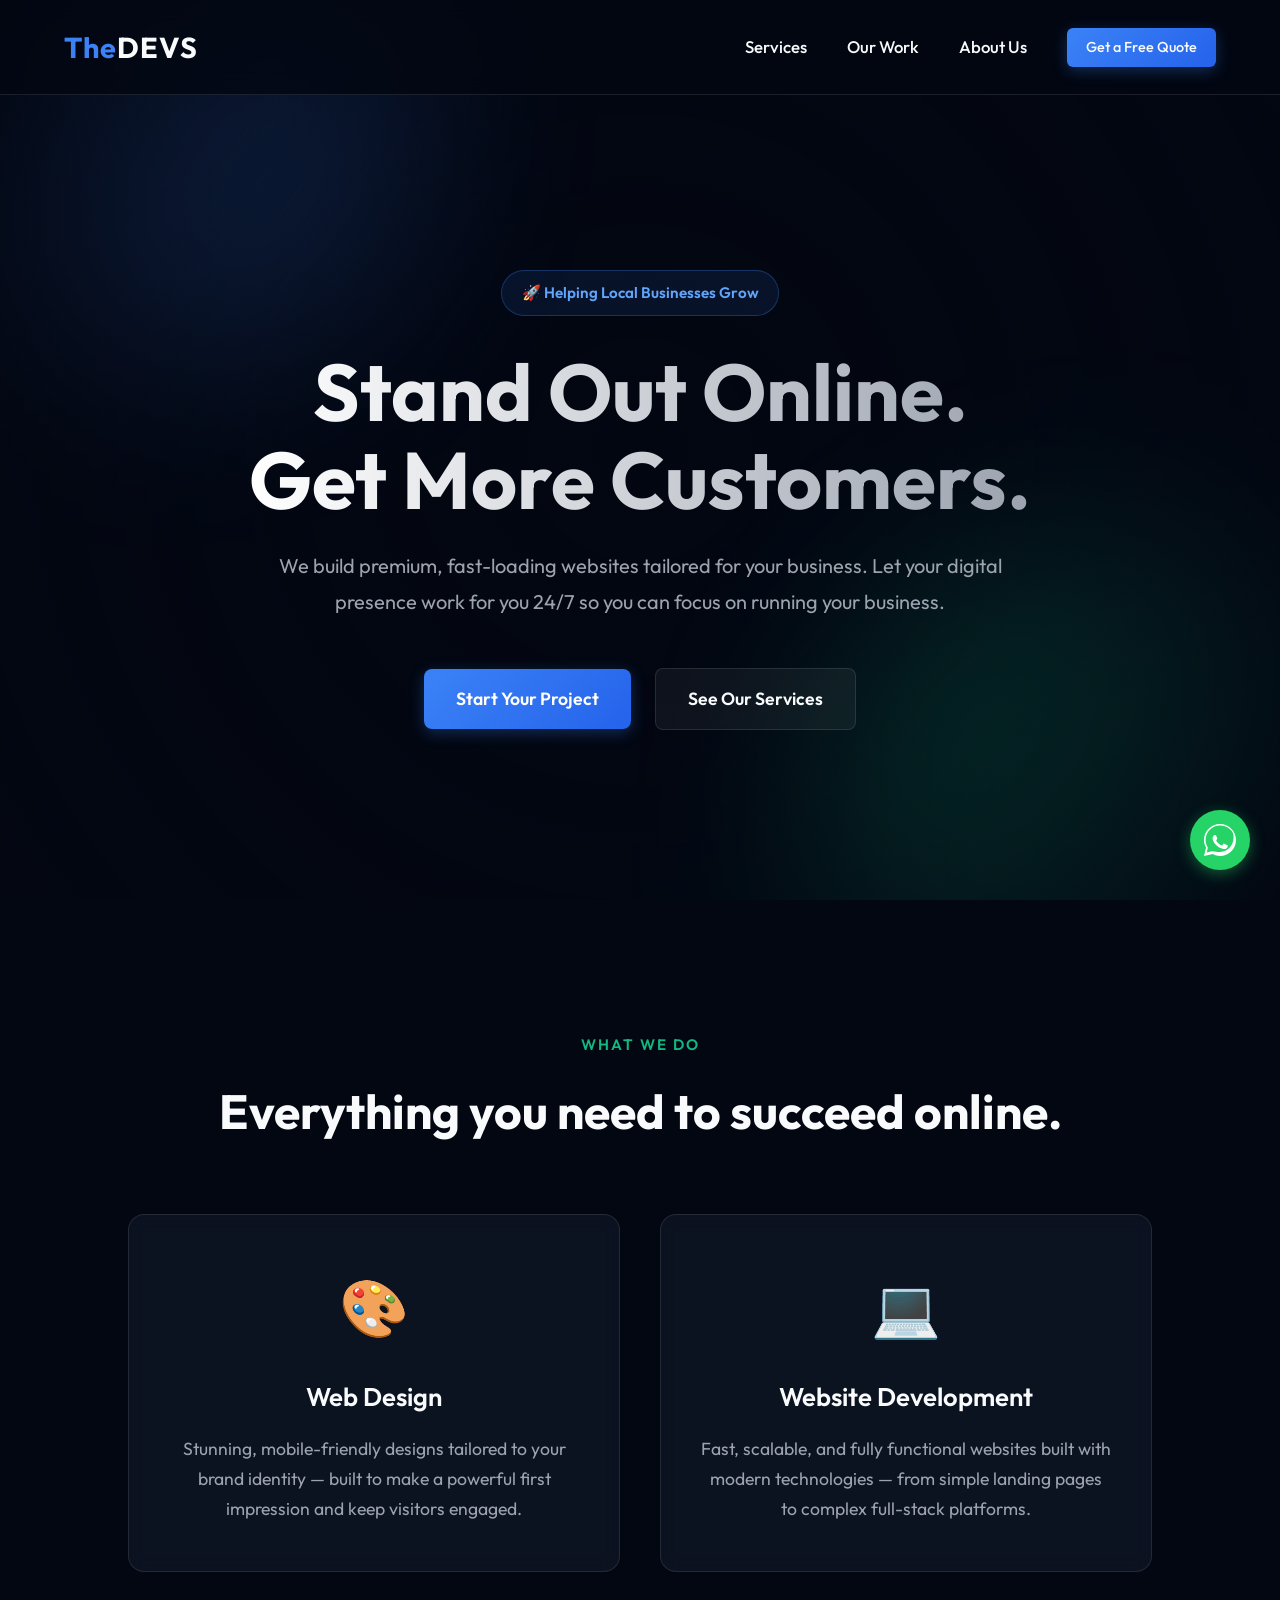
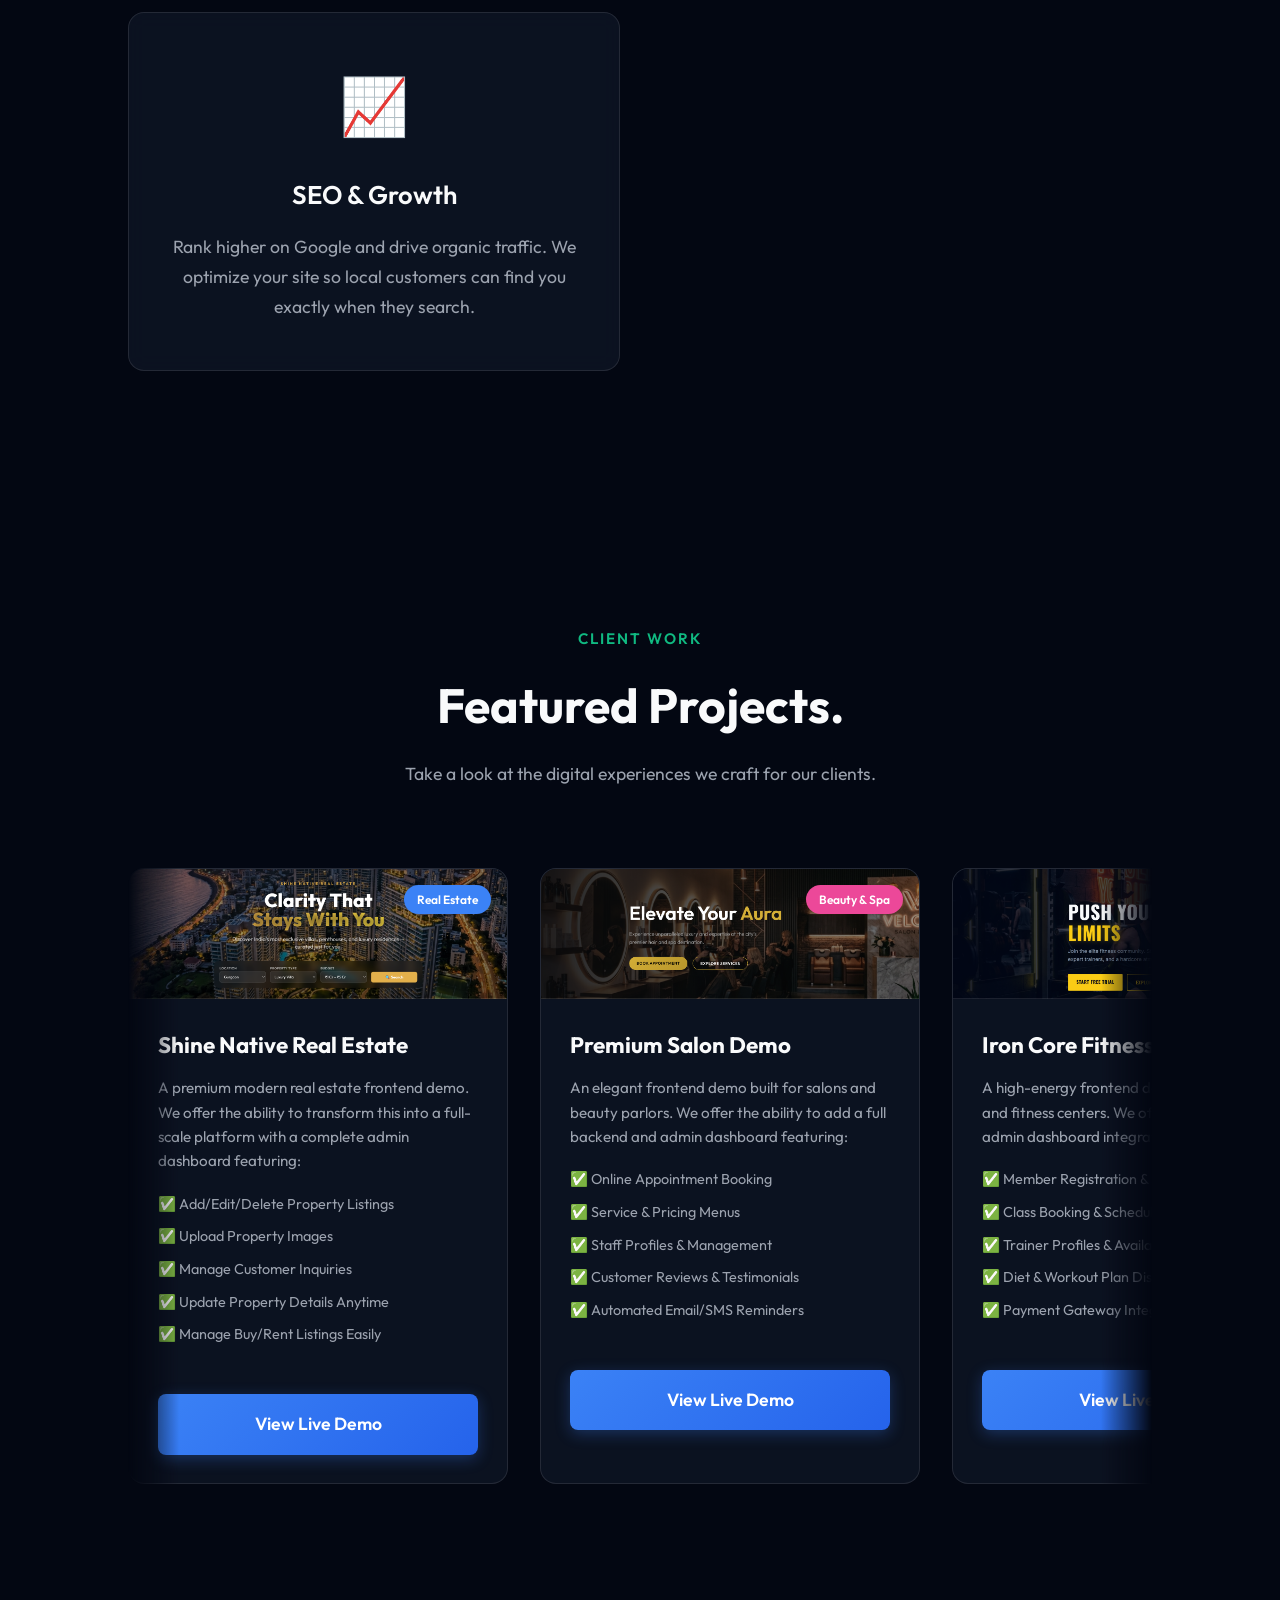
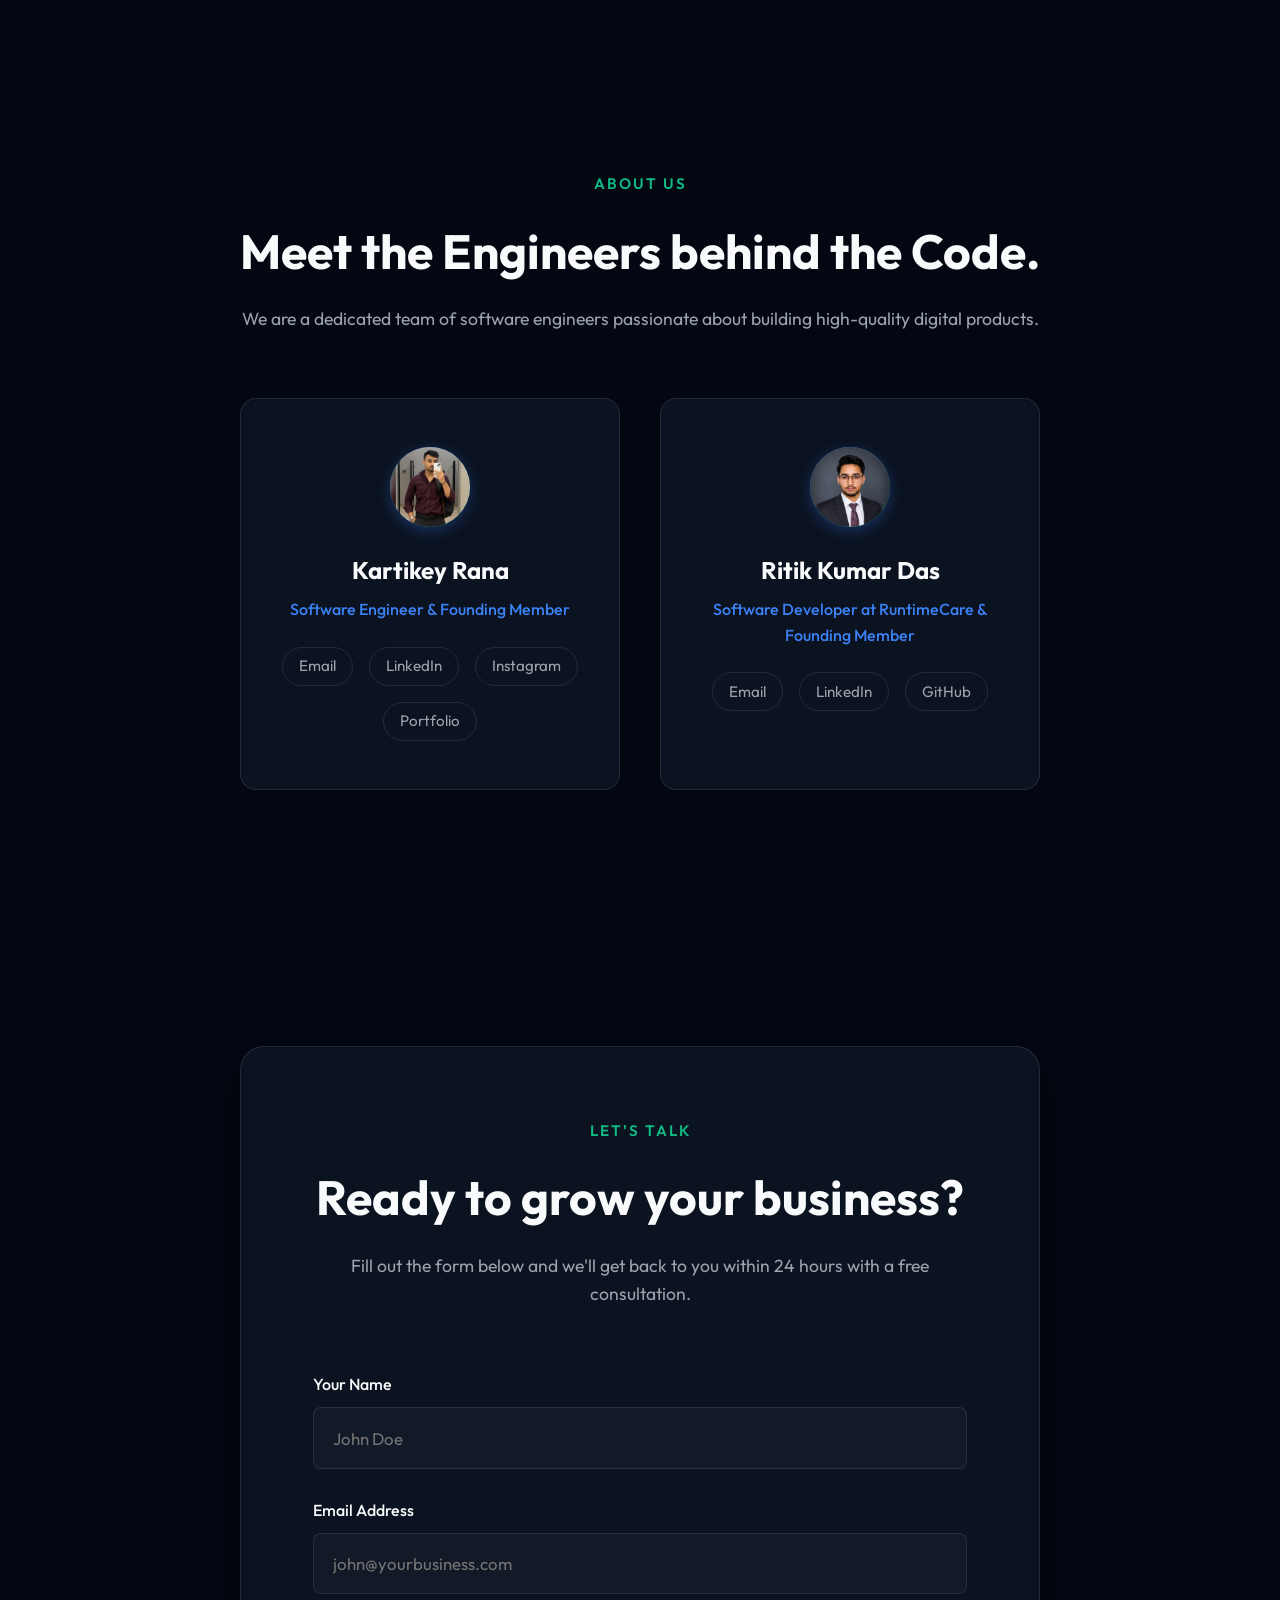
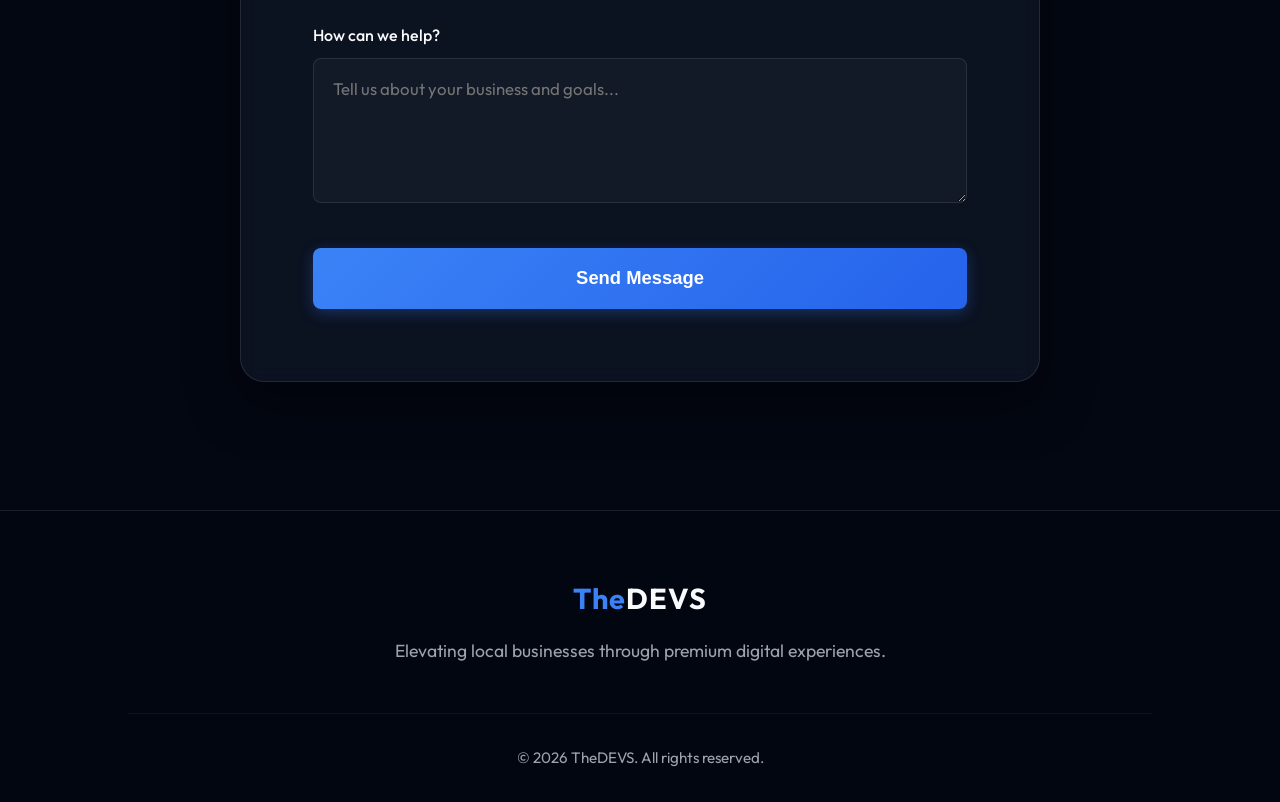
<file: index.html>
<!DOCTYPE html>
<html lang="en">
<head>
  <meta charset="UTF-8">
  <meta name="viewport" content="width=device-width, initial-scale=1.0">
  <meta name="description" content="TheDEVS - Premium Web Design & Digital Growth for Local Businesses.">
  <title>TheDEVS | Premium Web Design</title>
  <link rel="stylesheet" href="styles.css">
  <link rel="preconnect" href="https://fonts.googleapis.com">
  <link rel="preconnect" href="https://fonts.gstatic.com" crossorigin>
  <link href="https://fonts.googleapis.com/css2?family=Outfit:wght@300;400;500;600;700&display=swap" rel="stylesheet">
</head>
<body>
  <!-- Animated Background -->
  <div class="bg-animation" id="bg-animation"></div>
  <div class="overlay"></div>

  <!-- Navigation -->
  <nav>
    <div class="logo">
      <span class="accent">The</span>DEVS
    </div>
    <div class="nav-links" id="nav-links">
      <a href="#services">Services</a>
      <a href="#work">Our Work</a>
      <a href="#about">About Us</a>
      <a href="#contact" class="btn-primary">Get a Free Quote</a>
    </div>
    <button class="hamburger" id="hamburger" aria-label="Toggle menu">
      <span></span>
      <span></span>
      <span></span>
    </button>
  </nav>

  <!-- Hero Section -->
  <header class="hero">
    <div class="hero-content">
      <div class="badge">🚀 Helping Local Businesses Grow</div>
      <h1 class="glow-text">Stand Out Online.<br>Get More Customers.</h1>
      <p class="subtitle">We build premium, fast-loading websites tailored for your business. Let your digital presence work for you 24/7 so you can focus on running your business.</p>
      <div class="cta-group">
        <a href="#contact" class="btn-primary glow">Start Your Project</a>
        <a href="#services" class="btn-secondary">See Our Services</a>
      </div>
    </div>
  </header>

  <!-- Services Section -->
  <section id="services" class="services">
    <div class="section-header">
      <span class="sub-heading">What We Do</span>
      <h2>Everything you need to succeed online.</h2>
    </div>
    <div class="grid">
      <div class="card">
        <div class="icon">🎨</div>
        <h3>Web Design</h3>
        <p>Stunning, mobile-friendly designs tailored to your brand identity — built to make a powerful first impression and keep visitors engaged.</p>
      </div>
      <div class="card">
        <div class="icon">💻</div>
        <h3>Website Development</h3>
        <p>Fast, scalable, and fully functional websites built with modern technologies — from simple landing pages to complex full-stack platforms.</p>
      </div>
      <div class="card">
        <div class="icon">📈</div>
        <h3>SEO & Growth</h3>
        <p>Rank higher on Google and drive organic traffic. We optimize your site so local customers can find you exactly when they search.</p>
      </div>
    </div>
  </section>

  <!-- Client Work Section -->
  <section id="work" class="work">
    <div class="section-header">
      <span class="sub-heading">Client Work</span>
      <h2>Featured Projects.</h2>
      <p>Take a look at the digital experiences we craft for our clients.</p>
    </div>
    <div class="carousel-container">
      <div class="work-grid" id="work-grid">
        <div class="work-card">
          <div class="work-image-placeholder" style="background: url('shine-native.png') center / cover no-repeat;">
            <span class="work-badge">Real Estate</span>
          </div>
          <div class="work-content">
            <h3>Shine Native Real Estate</h3>
            <p>A premium modern real estate frontend demo. We offer the ability to transform this into a full-scale platform with a complete admin dashboard featuring:</p>
            <ul class="work-features">
              <li>✅ Add/Edit/Delete Property Listings</li>
              <li>✅ Upload Property Images</li>
              <li>✅ Manage Customer Inquiries</li>
              <li>✅ Update Property Details Anytime</li>
              <li>✅ Manage Buy/Rent Listings Easily</li>
            </ul>
            <a href="https://shine-native-demo-tawny.vercel.app/" target="_blank" rel="noopener noreferrer" class="btn-primary" style="margin-top: 1.5rem; width: 100%; text-align: center;">View Live Demo</a>
          </div>
        </div>

        <div class="work-card">
          <div class="work-image-placeholder" style="background: url('aura salon.png') center / cover no-repeat;">
            <span class="work-badge" style="background: #ec4899;">Beauty & Spa</span>
          </div>
          <div class="work-content">
            <h3>Premium Salon Demo</h3>
            <p>An elegant frontend demo built for salons and beauty parlors. We offer the ability to add a full backend and admin dashboard featuring:</p>
            <ul class="work-features">
              <li>✅ Online Appointment Booking</li>
              <li>✅ Service & Pricing Menus</li>
              <li>✅ Staff Profiles & Management</li>
              <li>✅ Customer Reviews & Testimonials</li>
              <li>✅ Automated Email/SMS Reminders</li>
            </ul>
            <a href="https://salon-demo-three.vercel.app/" target="_blank" rel="noopener noreferrer" class="btn-primary" style="margin-top: 1.5rem; width: 100%; text-align: center;">View Live Demo</a>
          </div>
        </div>

        <div class="work-card">
          <div class="work-image-placeholder" style="background: url('iron-core.png') center / cover no-repeat;">
            <span class="work-badge" style="background: #ef4444;">Fitness & Gym</span>
          </div>
          <div class="work-content">
            <h3>Iron Core Fitness</h3>
            <p>A high-energy frontend demo tailored for gyms and fitness centers. We offer full backend and admin dashboard integration featuring:</p>
            <ul class="work-features">
              <li>✅ Member Registration & Subscriptions</li>
              <li>✅ Class Booking & Scheduling</li>
              <li>✅ Trainer Profiles & Availability</li>
              <li>✅ Diet & Workout Plan Distribution</li>
              <li>✅ Payment Gateway Integration</li>
            </ul>
            <a href="https://iron-core-fawn.vercel.app/" target="_blank" rel="noopener noreferrer" class="btn-primary" style="margin-top: 1.5rem; width: 100%; text-align: center;">View Live Demo</a>
          </div>
        </div>

        <div class="work-card">
          <div class="work-image-placeholder" style="background: url('optics-tech.png') center top / cover no-repeat;">
            <span class="work-badge" style="background: #a855f7;">Corporate / Full-Stack</span>
          </div>
          <div class="work-content">
            <h3>Optics Technology Platform</h3>
            <p>A live, fully-functional enterprise application built for an optical business. Fully integrated with a backend server and secure admin dashboard:</p>
            <ul class="work-features">
              <li>✅ Secure Admin Dashboard & Controls</li>
              <li>✅ Dynamic Product Management</li>
              <li>✅ Order & Inquiry Tracking</li>
              <li>✅ WhatsApp & Chatbot Integration</li>
              <li>✅ Cloud Infrastructure & Hosting</li>
            </ul>
            <a href="https://optics-technology.onrender.com/" target="_blank" rel="noopener noreferrer" class="btn-primary" style="margin-top: 1.5rem; width: 100%; text-align: center;">View Live Project</a>
          </div>
        </div>
        <div class="work-card">
          <div class="work-image-placeholder" style="background: #111; display:flex; flex-direction:column; align-items:center; justify-content:center;">
            <span class="work-badge" style="background: #39ff14; color: #000;">E-Commerce / Live</span>
            <div style="text-align:center; margin-top: 0.5rem;">
              <div style="font-size:2.8rem; font-weight:900; color:#fff; letter-spacing:-2px; line-height:1;">DEBUG</div>
              <div style="font-size:0.75rem; font-weight:700; color:#39ff14; letter-spacing:0.3em; text-transform:uppercase; margin-top:0.3rem;">Built Different.</div>
            </div>
          </div>
          <div class="work-content">
            <h3>DEBUG Streetwear Store</h3>
            <p>A fully live premium streetwear e-commerce platform built for the next generation. Tech-inspired fashion brand with a complete shopping experience:</p>
            <ul class="work-features">
              <li>✅ Full E-Commerce with Cart & Checkout</li>
              <li>✅ Product Catalogue & Collections</li>
              <li>✅ Order Management System</li>
              <li>✅ Customer Reviews & Ratings</li>
              <li>✅ Cloud Hosted & Production Ready</li>
            </ul>
            <a href="https://www.thedebuggers.store/" target="_blank" rel="noopener noreferrer" class="btn-primary" style="margin-top: 1.5rem; width: 100%; text-align: center;">View Live Project</a>
          </div>
        </div>
      </div>
    </div>
  </section>

  <!-- About Section -->
  <section id="about" class="about">
    <div class="section-header">
      <span class="sub-heading">About Us</span>
      <h2>Meet the Engineers behind the Code.</h2>
      <p>We are a dedicated team of software engineers passionate about building high-quality digital products.</p>
    </div>
    <div class="team-grid">
      <div class="team-card">
        <div class="avatar" style="padding: 0; overflow: hidden;">
          <img src="kartikey.jpg" alt="Kartikey Rana" style="width: 100%; height: 100%; object-fit: cover;">
        </div>
        <h3>Kartikey Rana</h3>
        <p class="role">Software Engineer & Founding Member</p>
        <div class="social-links">
          <a href="mailto:rana.kartikey05@gmail.com" target="_blank" rel="noopener noreferrer">Email</a>
          <a href="https://www.linkedin.com/in/kartikey-rana/" target="_blank" rel="noopener noreferrer">LinkedIn</a>
          <a href="https://www.instagram.com/thekartikeyrana" target="_blank" rel="noopener noreferrer">Instagram</a>
          <a href="https://kartikey-portfolio-three.vercel.app/" target="_blank" rel="noopener noreferrer">Portfolio</a>
        </div>
      </div>
      <div class="team-card">
        <div class="avatar" style="padding: 0; overflow: hidden;">
          <img src="ritik.jpg" alt="Ritik Kumar Das" style="width: 100%; height: 100%; object-fit: cover;">
        </div>
        <h3>Ritik Kumar Das</h3>
        <p class="role">Software Developer at RuntimeCare & Founding Member</p>
        <div class="social-links">
          <a href="mailto:Devlance603@gmail.com" target="_blank" rel="noopener noreferrer">Email</a>
          <a href="https://www.linkedin.com/in/ritiqkumardas/" target="_blank" rel="noopener noreferrer">LinkedIn</a>
          <a href="https://github.com/Ritiqkd" target="_blank" rel="noopener noreferrer">GitHub</a>
        </div>
      </div>
    </div>
  </section>

  <!-- Contact Section -->
  <section id="contact" class="contact">
    <div class="contact-card">
      <div class="section-header">
        <span class="sub-heading">Let's Talk</span>
        <h2>Ready to grow your business?</h2>
        <p>Fill out the form below and we'll get back to you within 24 hours with a free consultation.</p>
      </div>
      <form id="contact-form">
        <div class="input-group">
          <label for="name">Your Name</label>
          <input type="text" id="name" placeholder="John Doe" required>
        </div>
        <div class="input-group">
          <label for="email">Email Address</label>
          <input type="email" id="email" placeholder="john@yourbusiness.com" required>
        </div>
        <div class="input-group">
          <label for="message">How can we help?</label>
          <textarea id="message" rows="5" placeholder="Tell us about your business and goals..." required></textarea>
        </div>
        <button type="submit" class="btn-primary submit-btn">Send Message</button>
      </form>
    </div>
  </section>

  <!-- Footer -->
  <footer>
    <div class="footer-content">
      <div class="logo"><span class="accent">The</span>DEVS</div>
      <p>Elevating local businesses through premium digital experiences.</p>
    </div>
    <div class="footer-bottom">
      <p>&copy; 2026 TheDEVS. All rights reserved.</p>
    </div>
  </footer>

  <!-- WhatsApp Widget -->
  <a href="https://wa.me/918882031865?text=Hello%20TheDEVS!%20I%20would%20like%20to%20discuss%20a%20project." class="whatsapp-widget" target="_blank" rel="noopener noreferrer" aria-label="Chat on WhatsApp">
    <svg viewBox="0 0 32 32" width="32" height="32" fill="currentColor">
      <path d="M16.05 32h-.05c-2.6 0-5.1-.65-7.3-1.9L0 32l2.05-8.45C.65 21.3 0 18.7 0 16 0 7.15 7.2 0 16.05 0 24.9 0 32 7.15 32 16c0 8.8-7.1 16-15.95 16zm-7.3-4.85l.45.25c2 .1 3.5.5 5.95.7h.05c7.9 0 14.35-6.4 14.35-14.35C30.4 7.25 24 1.55 16.05 1.55 8.15 1.55 1.6 7.9 1.6 15.95c0 2.6.7 5.1 2 7.25l.3.45-1.2 4.9 5.05-1.25zM22.7 20.85c-.35-.2-2.15-1.05-2.5-1.2-.3-.1-.55-.15-.75.15-.2.35-.95 1.2-1.15 1.45-.2.25-.4.25-.75.1-1.3-.5-2.75-1.5-3.8-2.6-.8-.85-1.35-1.9-1.5-2.2-.15-.3 0-.45.15-.6l.5-.6c.2-.2.25-.35.35-.6.1-.25.05-.45 0-.55-.1-.15-.75-1.85-1.05-2.55-.3-.7-.6-.6-.75-.6h-.65c-.25 0-.65.1-1 .5s-1.25 1.25-1.25 3.05c0 1.85 1.3 3.65 1.5 3.9.2.25 2.65 4.05 6.4 5.6 2.5 1.05 3.4 1.1 4.6.9 1.35-.2 2.15-.9 2.45-1.75.3-.85.3-1.6.2-1.75-.1-.15-.35-.25-.7-.4z"/>
    </svg>
  </a>

  <script src="script.js"></script>
</body>
</html>
</file>
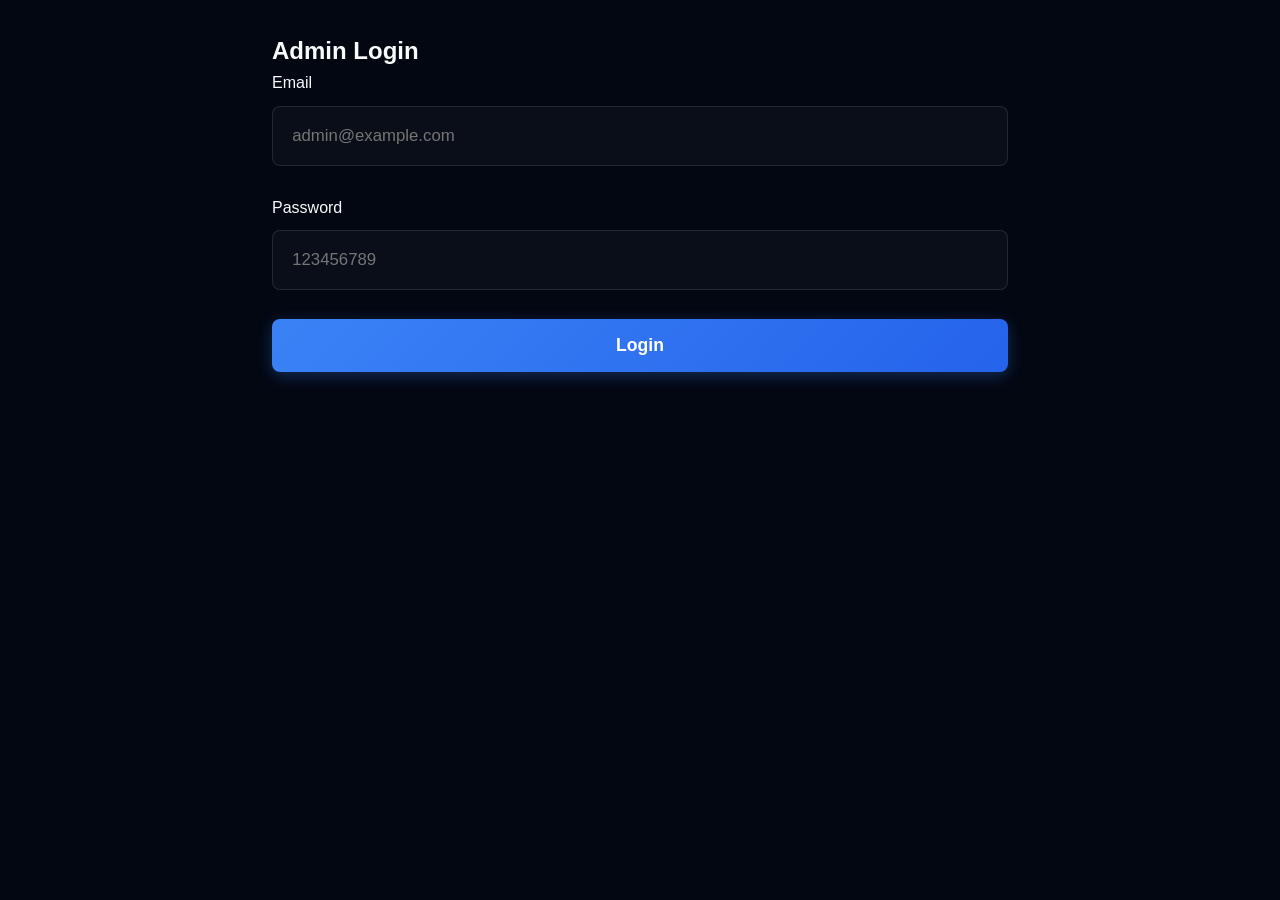
<file: admin.html>
<!DOCTYPE html>
<html lang="en">
<head>
  <meta charset="UTF-8">
  <title>Admin Dashboard</title>
  <link rel="stylesheet" href="styles.css">
  <script defer src="admin.js"></script>
</head>
<body>
  <div class="admin-container" style="max-width:800px;margin:auto;padding:2rem;">
    <section id="login-section">
      <h2>Admin Login</h2>
      <form id="admin-login">
        <div class="input-group">
          <label for="admin-email">Email</label>
          <input type="email" id="admin-email" placeholder="admin@example.com" required>
        </div>
        <div class="input-group">
          <label for="admin-pass">Password</label>
          <input type="password" id="admin-pass" placeholder="123456789" required>
        </div>
        <button type="submit" class="btn-primary">Login</button>
      </form>
      <p id="login-error" style="color:#f87171;display:none;">Invalid credentials</p>
    </section>
    <section id="dashboard-section" style="display:none;">
      <h2>Contact Form Submissions</h2>
      <button id="logout-btn" class="btn-secondary" style="margin-bottom:1rem;">Logout</button>
      <div id="messages"></div>
    </section>
  </div>
</body>
</html>
</file>
<file: styles.css>
:root {
  --bg-color: #030712;
  --text-main: #f9fafb;
  --text-muted: #9ca3af;
  --accent-green: #10b981;
  --accent-blue: #3b82f6;
  --card-bg: rgba(17, 24, 39, 0.7);
  --border-color: rgba(255, 255, 255, 0.1);
}

* {
  margin: 0;
  padding: 0;
  box-sizing: border-box;
}

html {
  scroll-behavior: smooth;
}

body {
  font-family: 'Outfit', sans-serif;
  background-color: var(--bg-color);
  color: var(--text-main);
  overflow-x: hidden;
  line-height: 1.6;
}

::selection {
  background: var(--accent-blue);
  color: #fff;
}

/* Animated Background Shapes */
.bg-animation {
  position: fixed;
  top: 0;
  left: 0;
  width: 100vw;
  height: 100vh;
  z-index: -2;
  overflow: hidden;
}

.shape {
  position: absolute;
  filter: blur(100px);
  border-radius: 50%;
  opacity: 0.4;
  animation: float 20s infinite ease-in-out alternate;
}

.shape-1 {
  width: 500px;
  height: 500px;
  background: var(--accent-blue);
  top: -150px;
  left: -100px;
}

.shape-2 {
  width: 600px;
  height: 600px;
  background: var(--accent-green);
  bottom: -250px;
  right: -150px;
  animation-delay: -5s;
}

.overlay {
  position: fixed;
  top: 0;
  left: 0;
  width: 100vw;
  height: 100vh;
  background: radial-gradient(circle at center, transparent 0%, var(--bg-color) 100%);
  z-index: -1;
  pointer-events: none;
}

/* Navigation */
nav {
  display: flex;
  justify-content: space-between;
  align-items: center;
  padding: 1.5rem 5%;
  backdrop-filter: blur(12px);
  border-bottom: 1px solid var(--border-color);
  position: sticky;
  top: 0;
  z-index: 100;
  background: rgba(3, 7, 18, 0.8);
}

.logo {
  font-size: 1.8rem;
  font-weight: 700;
  color: var(--text-main);
  letter-spacing: 1px;
}

.logo .accent {
  color: var(--accent-blue);
}

.nav-links {
  display: flex;
  align-items: center;
}

.nav-links a {
  color: var(--text-main);
  text-decoration: none;
  margin-left: 2.5rem;
  transition: color 0.3s ease;
  font-size: 1.05rem;
  font-weight: 500;
}

.nav-links a.btn-primary {
  padding: 0.5rem 1.2rem;
  font-size: 0.9rem;
  border-radius: 6px;
}

.nav-links a:hover {
  color: var(--accent-blue);
}

/* Hero Section */
.hero {
  min-height: 90vh;
  display: flex;
  flex-direction: column;
  justify-content: center;
  align-items: center;
  text-align: center;
  padding: 0 10%;
  position: relative;
}

.hero-content {
  max-width: 900px;
  display: flex;
  flex-direction: column;
  align-items: center;
}

.badge {
  display: inline-block;
  padding: 0.6rem 1.2rem;
  background: rgba(59, 130, 246, 0.1);
  border: 1px solid rgba(59, 130, 246, 0.3);
  border-radius: 50px;
  color: #60a5fa;
  font-size: 0.95rem;
  font-weight: 600;
  margin-bottom: 2rem;
  animation: slideDown 0.5s ease-out;
}

.glow-text {
  font-size: 5rem;
  font-weight: 700;
  line-height: 1.1;
  margin-bottom: 1.5rem;
  background: linear-gradient(to right, #ffffff, #9ca3af);
  -webkit-background-clip: text;
  -webkit-text-fill-color: transparent;
}

.subtitle {
  font-size: 1.25rem;
  color: var(--text-muted);
  margin-bottom: 3rem;
  line-height: 1.8;
  max-width: 750px;
}

/* Buttons */
.btn-primary, .btn-secondary {
  display: inline-flex;
  align-items: center;
  justify-content: center;
  padding: 1rem 2rem;
  text-decoration: none;
  font-weight: 600;
  transition: all 0.3s ease;
  border-radius: 8px;
  font-size: 1.1rem;
  cursor: pointer;
  border: none;
}

.btn-primary {
  color: #fff;
  background: linear-gradient(135deg, var(--accent-blue), #2563eb);
  box-shadow: 0 4px 15px rgba(59, 130, 246, 0.3);
}

.btn-primary:hover, .btn-primary.glow:hover {
  transform: translateY(-2px);
  box-shadow: 0 8px 25px rgba(59, 130, 246, 0.5);
}

.btn-secondary {
  color: var(--text-main);
  background: rgba(255, 255, 255, 0.05);
  border: 1px solid var(--border-color);
  margin-left: 1.5rem;
}

.btn-secondary:hover {
  background: rgba(255, 255, 255, 0.1);
  transform: translateY(-2px);
}

.cta-group {
  display: flex;
  align-items: center;
  justify-content: center;
  width: 100%;
}

/* Sections Shared */
.services, .contact {
  padding: 8rem 10%;
  position: relative;
  z-index: 10;
}

.section-header {
  text-align: center;
  margin-bottom: 4rem;
}

.sub-heading {
  color: var(--accent-green);
  font-weight: 600;
  text-transform: uppercase;
  letter-spacing: 2px;
  font-size: 0.95rem;
  display: block;
  margin-bottom: 1rem;
}

.section-header h2 {
  font-size: 3rem;
  color: var(--text-main);
  font-weight: 700;
}

.section-header p {
  color: var(--text-muted);
  font-size: 1.1rem;
  margin-top: 1rem;
}

/* Services Grid */
.grid {
  display: grid;
  grid-template-columns: repeat(auto-fit, minmax(320px, 1fr));
  gap: 2.5rem;
}

.card {
  background: var(--card-bg);
  border: 1px solid var(--border-color);
  border-radius: 16px;
  padding: 3rem 2.5rem;
  transition: transform 0.4s ease, box-shadow 0.4s ease, border-color 0.4s ease;
  backdrop-filter: blur(10px);
  text-align: center;
}

.card:hover {
  transform: translateY(-8px);
  box-shadow: 0 20px 40px rgba(0, 0, 0, 0.4);
  border-color: rgba(59, 130, 246, 0.4);
}

.card .icon {
  font-size: 3.5rem;
  margin-bottom: 1.5rem;
}

.card h3 {
  margin-bottom: 1rem;
  font-size: 1.6rem;
  font-weight: 600;
  color: var(--text-main);
}

.card p {
  color: var(--text-muted);
  font-size: 1.1rem;
  line-height: 1.7;
}

/* Contact */
.contact-card {
  background: var(--card-bg);
  border: 1px solid var(--border-color);
  border-radius: 24px;
  padding: 4.5rem;
  max-width: 800px;
  margin: 0 auto;
  box-shadow: 0 20px 50px rgba(0,0,0,0.5);
  backdrop-filter: blur(10px);
}

form {
  display: flex;
  flex-direction: column;
  gap: 1.8rem;
}

.input-group {
  display: flex;
  flex-direction: column;
}

label {
  color: var(--text-main);
  margin-bottom: 0.6rem;
  font-size: 1rem;
  font-weight: 500;
}

input, textarea {
  width: 100%;
  background: rgba(255, 255, 255, 0.03);
  border: 1px solid rgba(255, 255, 255, 0.1);
  border-radius: 8px;
  color: var(--text-main);
  padding: 1.2rem;
  font-family: 'Outfit', sans-serif;
  transition: all 0.3s ease;
  font-size: 1.05rem;
}

input:focus, textarea:focus {
  outline: none;
  border-color: var(--accent-blue);
  background: rgba(59, 130, 246, 0.05);
  box-shadow: 0 0 0 4px rgba(59, 130, 246, 0.1);
}

.submit-btn {
  width: 100%;
  margin-top: 1rem;
  padding: 1.2rem;
  font-size: 1.15rem;
}

/* Client Work Section */
.work {
  padding: 8rem 10%;
  position: relative;
  z-index: 10;
}

.carousel-container {
  overflow: hidden;
  width: 100%;
  position: relative;
  /* Fades the left and right edges for a smooth effect */
  -webkit-mask-image: linear-gradient(to right, transparent, black 5%, black 95%, transparent);
  mask-image: linear-gradient(to right, transparent, black 5%, black 95%, transparent);
}

.work-grid {
  display: flex;
  gap: 2rem;
  width: max-content;
  padding: 1rem 0 2rem 0;
  animation: scrollInfinite 40s linear infinite;
}

.work-grid:hover {
  animation-play-state: paused;
}

@keyframes scrollInfinite {
  to {
    transform: translateX(calc(-50% - 1rem));
  }
}

.work-card {
  flex: 0 0 380px;
  background: var(--card-bg);
  border: 1px solid var(--border-color);
  border-radius: 16px;
  overflow: hidden;
  backdrop-filter: blur(10px);
  transition: transform 0.4s ease, box-shadow 0.4s ease;
  scroll-snap-align: start;
}

.work-card:hover {
  transform: translateY(-8px);
  box-shadow: 0 20px 40px rgba(0, 0, 0, 0.4);
  border-color: rgba(59, 130, 246, 0.4);
}

.work-image-placeholder {
  height: 130px;
  background: linear-gradient(135deg, rgba(59, 130, 246, 0.2), rgba(16, 185, 129, 0.2));
  display: flex;
  flex-direction: column;
  justify-content: center;
  align-items: center;
  border-bottom: 1px solid var(--border-color);
  position: relative;
}

.work-image-placeholder h3 {
  font-size: 1.6rem;
  color: #fff;
  opacity: 0.8;
}

.work-badge {
  position: absolute;
  top: 1rem;
  right: 1rem;
  background: var(--accent-blue);
  color: #fff;
  padding: 0.3rem 0.8rem;
  border-radius: 50px;
  font-size: 0.75rem;
  font-weight: 600;
}

.work-content {
  padding: 1.8rem;
}

.work-content h3 {
  font-size: 1.4rem;
  color: var(--text-main);
  margin-bottom: 0.8rem;
}

.work-content p {
  color: var(--text-muted);
  font-size: 0.95rem;
  margin-bottom: 1.2rem;
}

.work-features {
  list-style: none;
  padding: 0;
  margin-bottom: 1.5rem;
}

.work-features li {
  color: var(--text-muted);
  font-size: 0.9rem;
  margin-bottom: 0.6rem;
  display: flex;
  align-items: center;
}

/* About Section */
.about {
  padding: 8rem 10%;
  position: relative;
  z-index: 10;
}

.team-grid {
  display: grid;
  grid-template-columns: repeat(auto-fit, minmax(280px, 1fr));
  gap: 2.5rem;
  max-width: 800px;
  margin: 0 auto;
}

.team-grid-4 {
  max-width: 1100px;
  grid-template-columns: repeat(auto-fit, minmax(240px, 1fr));
}

.team-card {
  background: var(--card-bg);
  border: 1px solid var(--border-color);
  border-radius: 16px;
  padding: 3rem 2rem;
  text-align: center;
  backdrop-filter: blur(10px);
  transition: transform 0.4s ease, box-shadow 0.4s ease;
}

.team-card:hover {
  transform: translateY(-5px);
  box-shadow: 0 15px 30px rgba(0, 0, 0, 0.3);
  border-color: rgba(16, 185, 129, 0.4);
}

.avatar {
  width: 80px;
  height: 80px;
  background: linear-gradient(135deg, var(--accent-blue), var(--accent-green));
  color: #fff;
  border-radius: 50%;
  display: flex;
  align-items: center;
  justify-content: center;
  font-size: 1.8rem;
  font-weight: 700;
  margin: 0 auto 1.5rem;
  box-shadow: 0 4px 15px rgba(59, 130, 246, 0.3);
}

.team-card h3 {
  font-size: 1.5rem;
  color: var(--text-main);
  margin-bottom: 0.5rem;
}

.team-card .role {
  color: var(--accent-blue);
  font-weight: 500;
  margin-bottom: 1.5rem;
}

.social-links {
  display: flex;
  flex-wrap: wrap;
  justify-content: center;
  gap: 1rem;
}

.social-links a {
  color: var(--text-muted);
  text-decoration: none;
  font-size: 0.95rem;
  border: 1px solid var(--border-color);
  padding: 0.4rem 1rem;
  border-radius: 50px;
  transition: all 0.3s ease;
}

.social-links a:hover {
  color: var(--text-main);
  border-color: var(--accent-blue);
  background: rgba(59, 130, 246, 0.1);
}

/* Footer */
footer {
  padding: 4rem 10% 2rem;
  border-top: 1px solid var(--border-color);
  background: rgba(3, 7, 18, 0.8);
}

.footer-content {
  text-align: center;
  margin-bottom: 3rem;
}

.footer-content p {
  color: var(--text-muted);
  margin-top: 1rem;
  font-size: 1.1rem;
}

.footer-bottom {
  text-align: center;
  color: var(--text-muted);
  font-size: 0.95rem;
  border-top: 1px solid rgba(255, 255, 255, 0.05);
  padding-top: 2rem;
}

/* Animations */
@keyframes float {
  0% { transform: translate(0, 0) scale(1); }
  50% { transform: translate(30px, -30px) scale(1.1); }
  100% { transform: translate(-30px, 30px) scale(0.9); }
}

@keyframes slideDown {
  from { opacity: 0; transform: translateY(-20px); }
  to { opacity: 1; transform: translateY(0); }
}

/* Responsive */
/* WhatsApp Widget */
.whatsapp-widget {
  position: fixed;
  bottom: 30px;
  right: 30px;
  background-color: #25D366;
  color: white;
  width: 60px;
  height: 60px;
  border-radius: 50%;
  display: flex;
  justify-content: center;
  align-items: center;
  box-shadow: 0 4px 15px rgba(37, 211, 102, 0.4);
  z-index: 1000;
  transition: transform 0.3s ease, box-shadow 0.3s ease;
}

.whatsapp-widget:hover {
  transform: scale(1.1);
  box-shadow: 0 6px 20px rgba(37, 211, 102, 0.6);
  color: white;
}

/* Hamburger */
.hamburger {
  display: none;
  flex-direction: column;
  justify-content: center;
  align-items: center;
  gap: 5px;
  background: none;
  border: none;
  cursor: pointer;
  padding: 6px;
  z-index: 200;
}

.hamburger span {
  display: block;
  width: 24px;
  height: 2px;
  background: var(--text-main);
  border-radius: 2px;
  transition: all 0.35s ease;
  transform-origin: center;
}

/* Hamburger → X animation */
.hamburger.open span:nth-child(1) {
  transform: translateY(7px) rotate(45deg);
}
.hamburger.open span:nth-child(2) {
  opacity: 0;
  transform: scaleX(0);
}
.hamburger.open span:nth-child(3) {
  transform: translateY(-7px) rotate(-45deg);
}

@media (max-width: 900px) {
  .glow-text { font-size: 4rem; }
  .contact-card { padding: 3rem; }
  .nav-links a { margin-left: 1.5rem; }
}

@media (max-width: 768px) {
  .hamburger { display: flex; }

  nav {
    justify-content: center;
    position: relative;
  }

  nav .logo {
    position: static;
    transform: none;
    text-align: center;
  }

  .hamburger {
    position: absolute;
    right: 5%;
  }

  .nav-links {
    display: none;
    flex-direction: column;
    align-items: flex-start;
    gap: 0;
    position: absolute;
    top: 100%;
    left: 0;
    width: 100%;
    background: rgba(3, 7, 18, 0.97);
    backdrop-filter: blur(16px);
    border-top: 1px solid var(--border-color);
    border-bottom: 1px solid var(--border-color);
    padding: 1rem 5%;
    z-index: 150;
  }

  .nav-links.open { display: flex; }

  .nav-links a {
    display: block;
    margin-left: 0;
    padding: 0.85rem 0;
    font-size: 1.1rem;
    border-bottom: 1px solid var(--border-color);
    width: 100%;
  }

  .nav-links a:last-child { border-bottom: none; }

  .nav-links a.btn-primary {
    display: none;
  }

  .glow-text { font-size: 3rem; }
  .hero { min-height: 85vh; padding-top: 4rem; }
  .cta-group { flex-direction: column; width: 100%; gap: 1rem; }
  .btn-secondary { margin-left: 0; width: 100%; }
  .btn-primary { width: 100%; }
  .services, .contact { padding: 4rem 5%; }
  .section-header h2 { font-size: 2.5rem; }
  .card { padding: 2rem 1.5rem; }
  .contact-card { padding: 2rem 1.5rem; }

  .whatsapp-widget {
    bottom: 20px;
    right: 20px;
    width: 50px;
    height: 50px;
  }
  .whatsapp-widget svg {
    width: 24px;
    height: 24px;
  }
}
</file>
